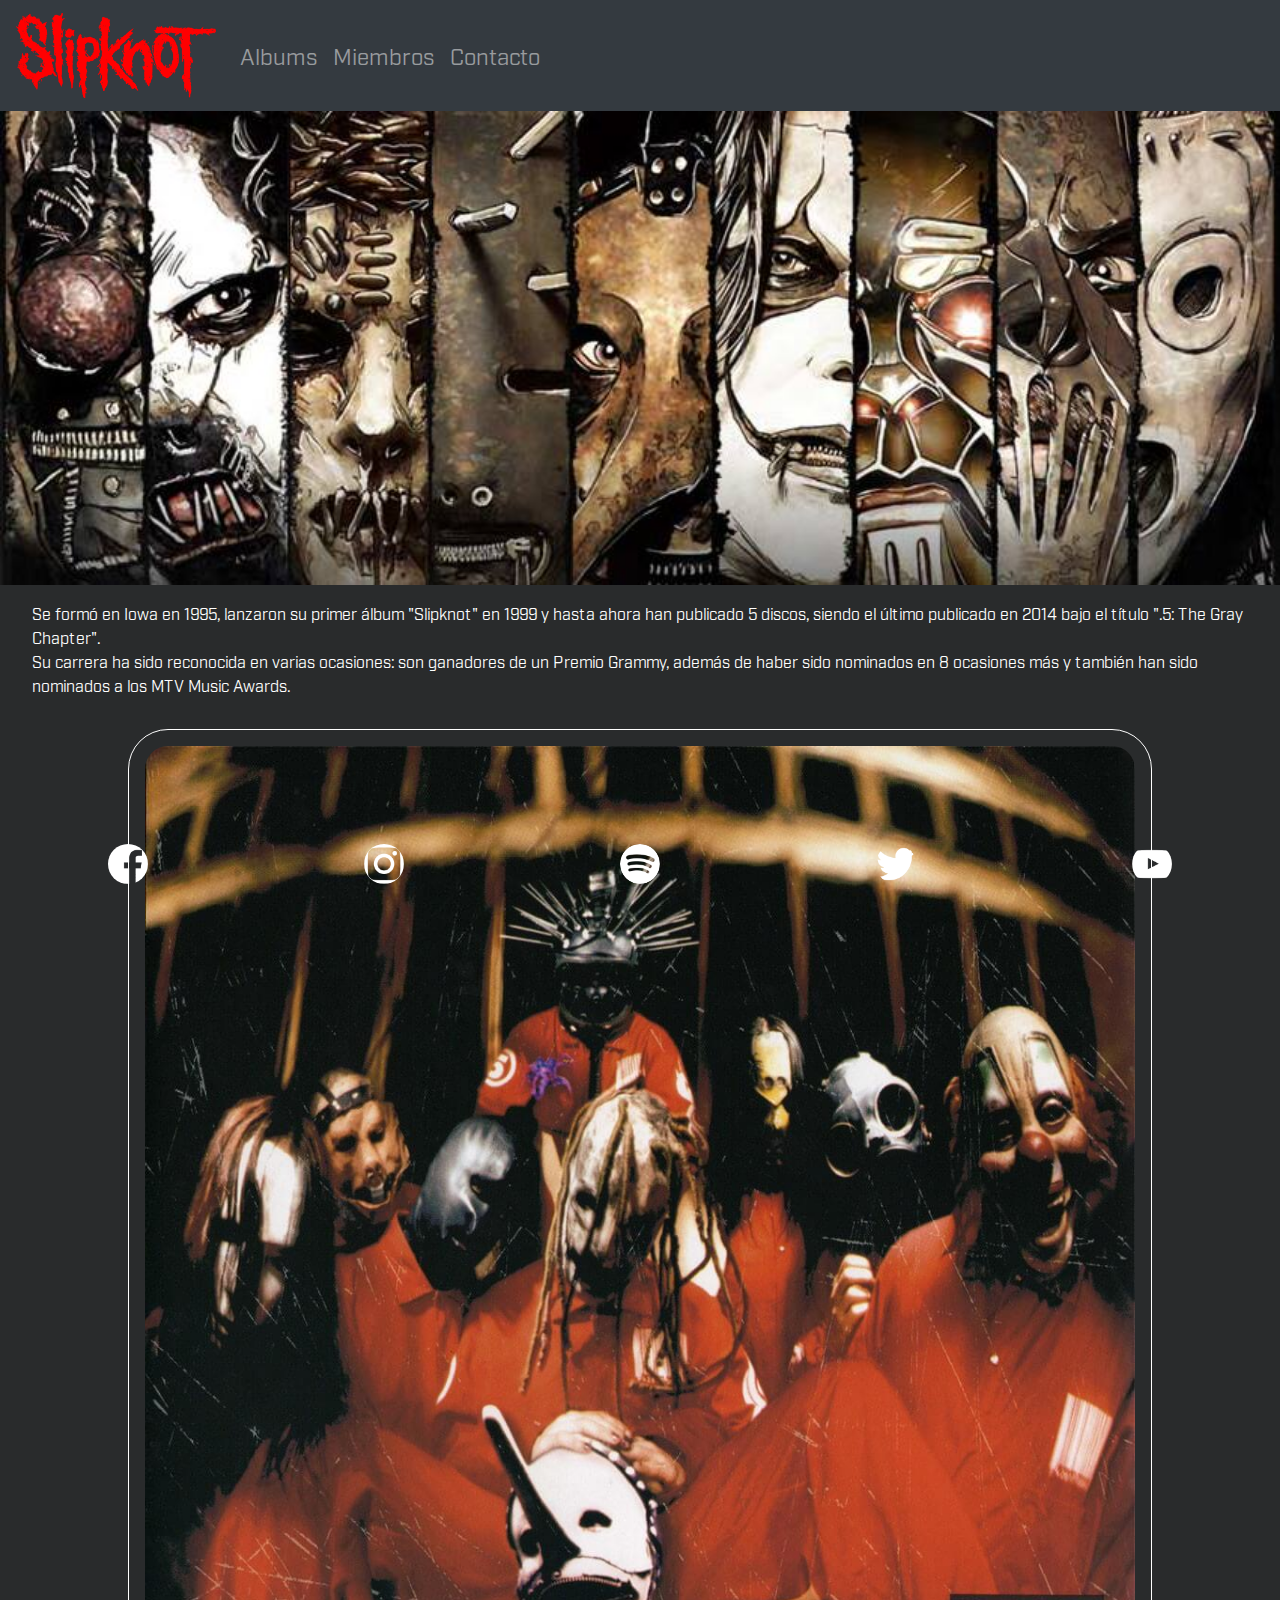
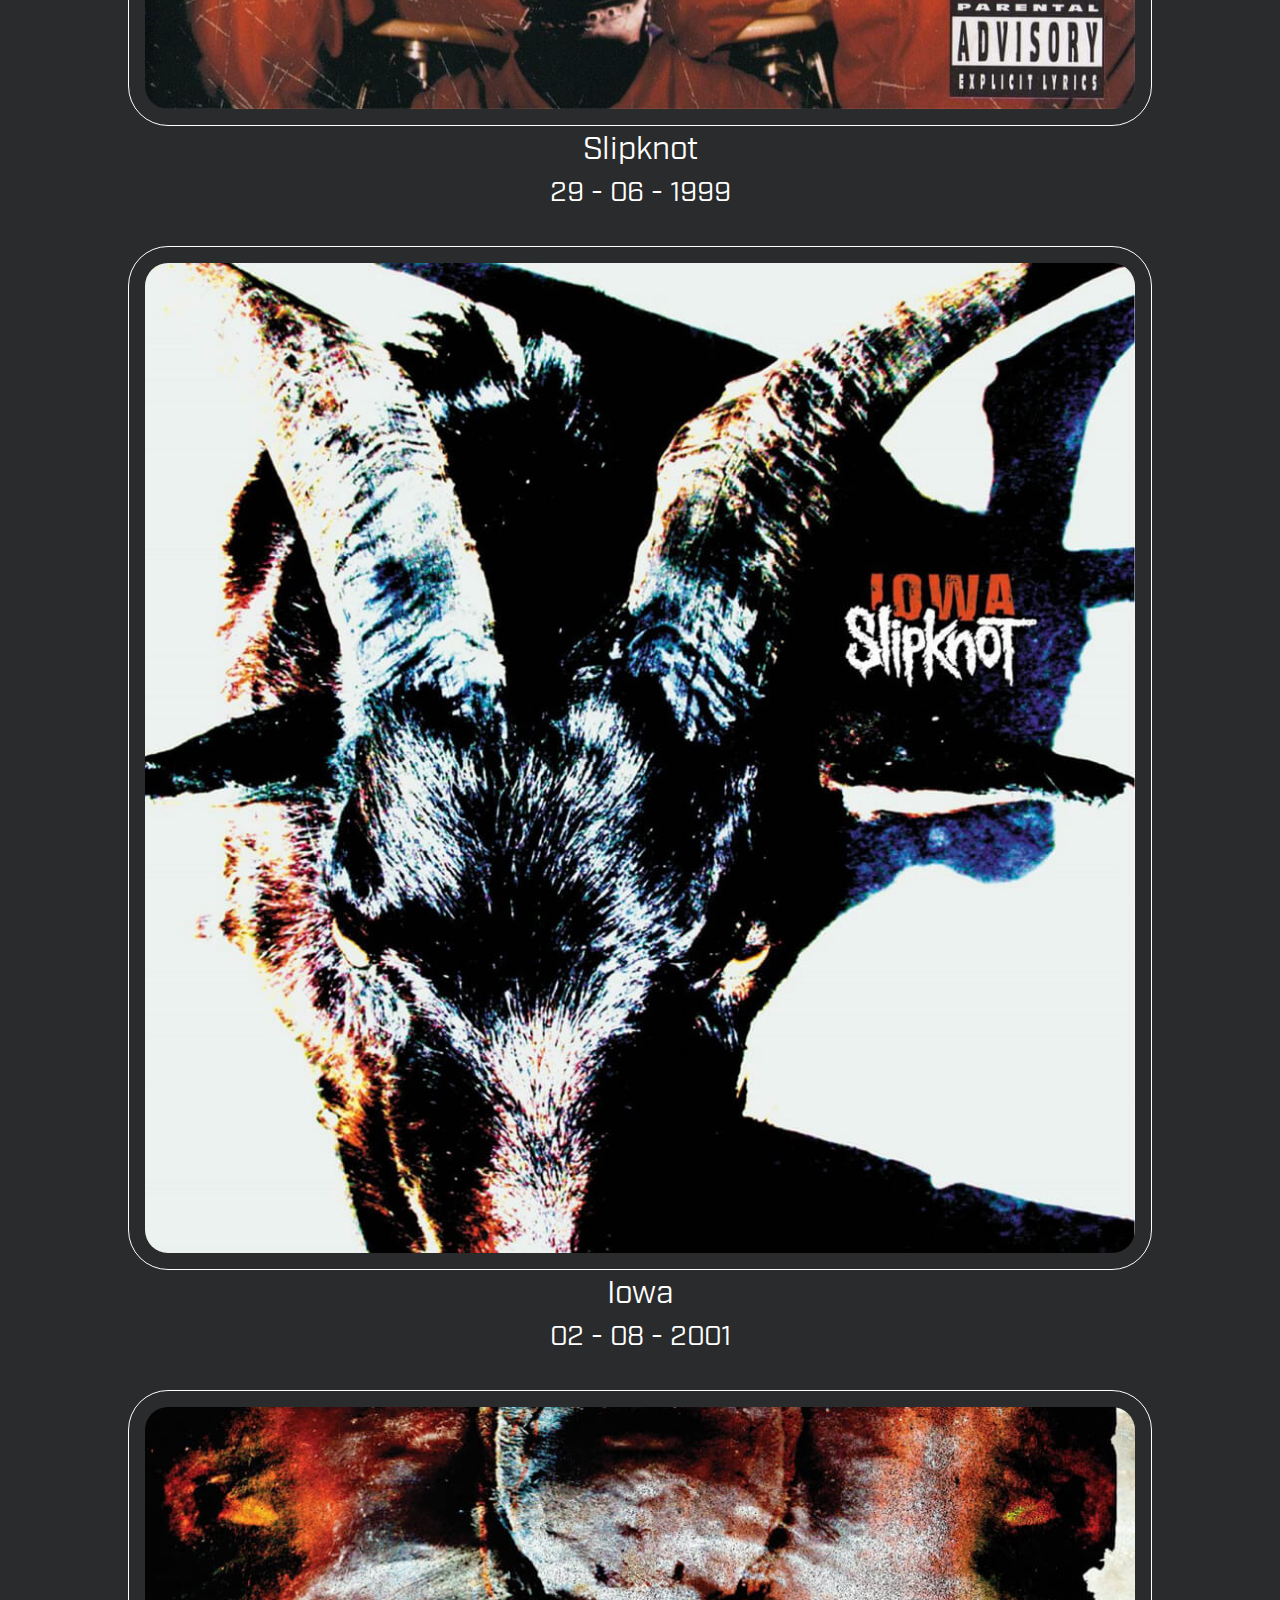
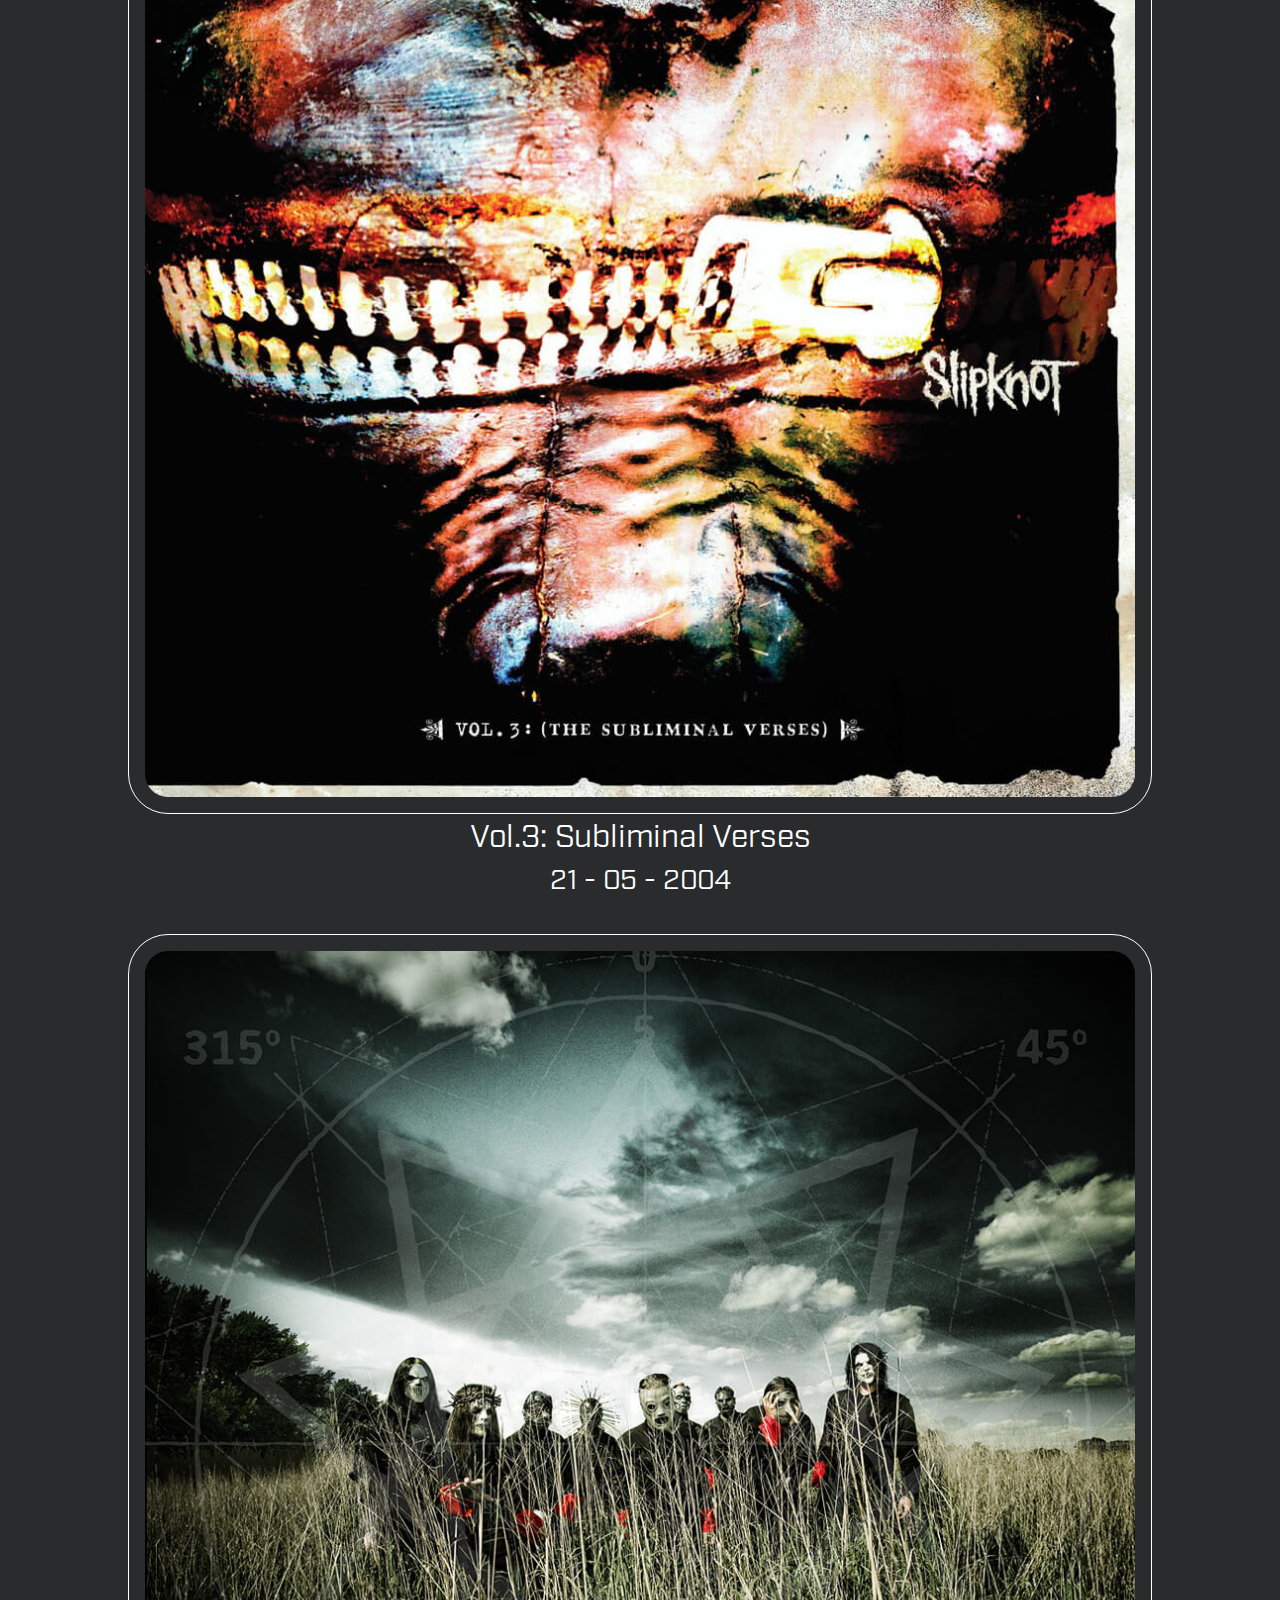
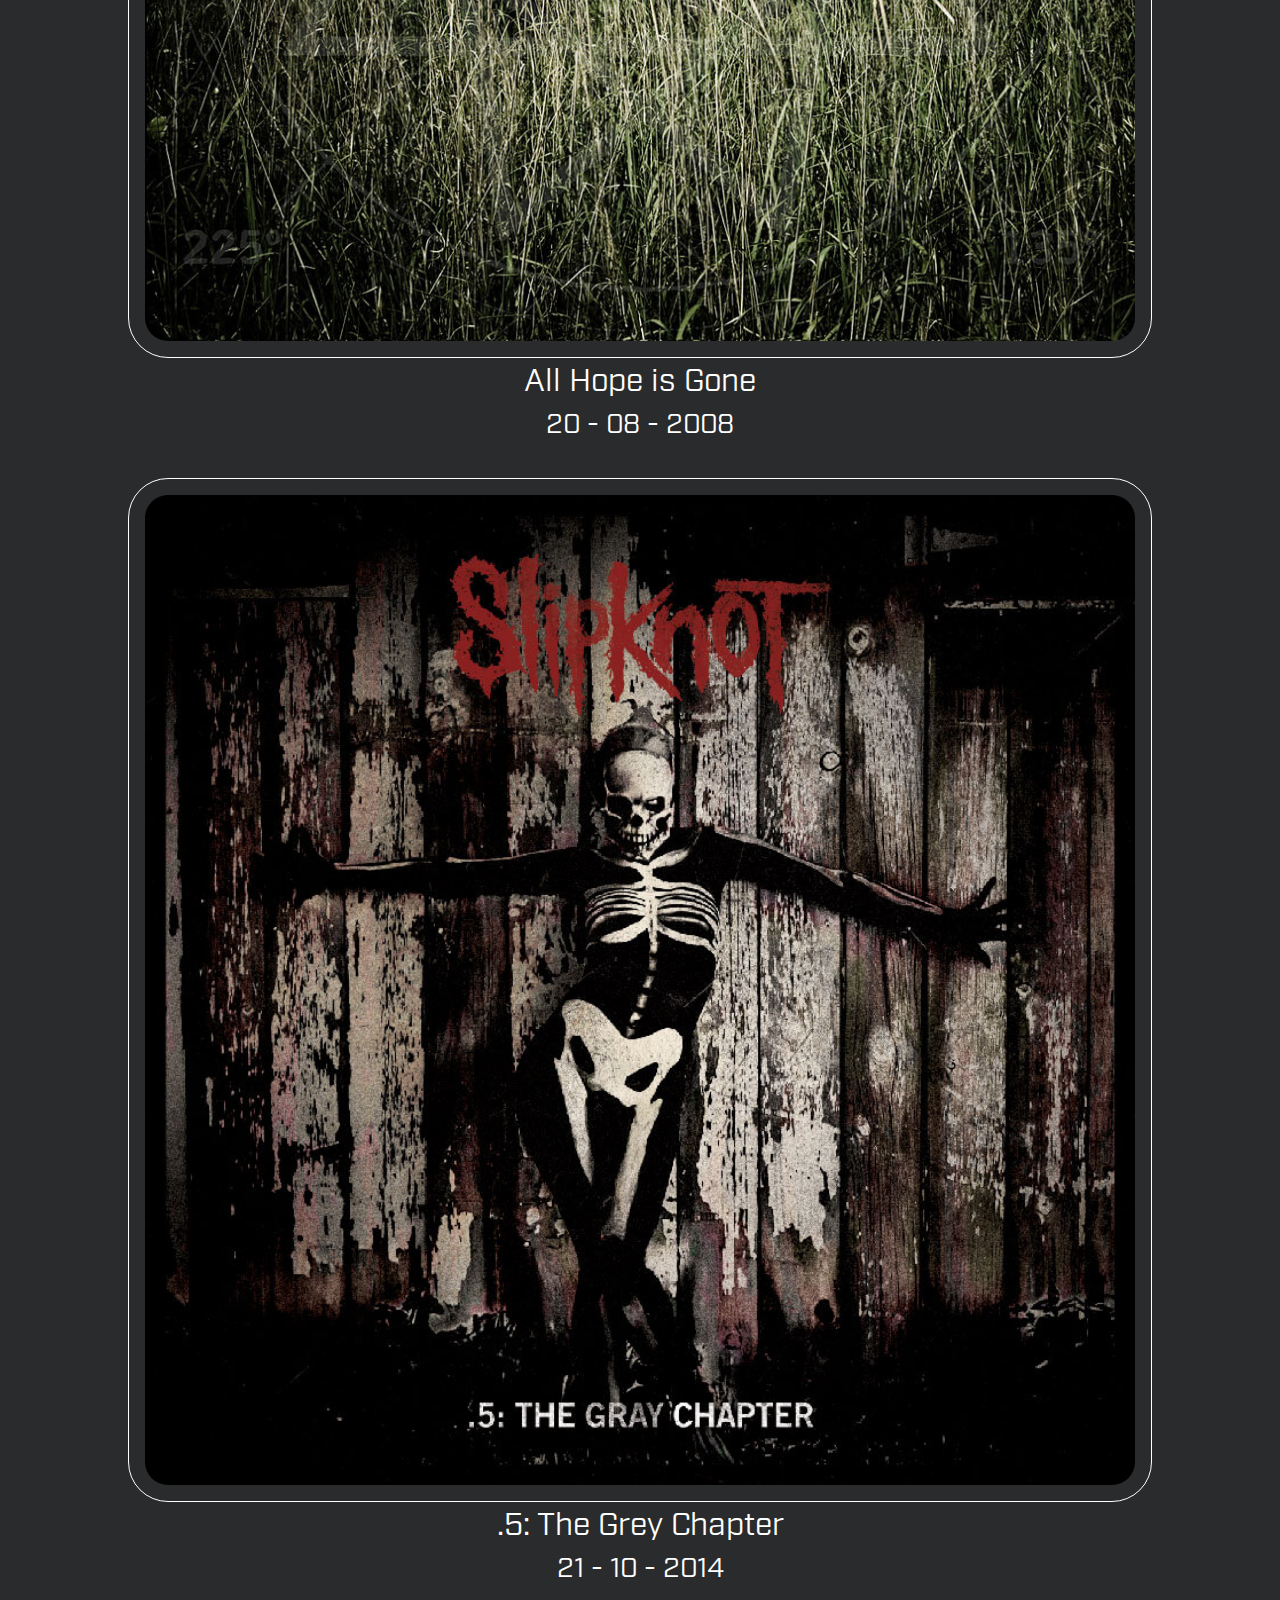
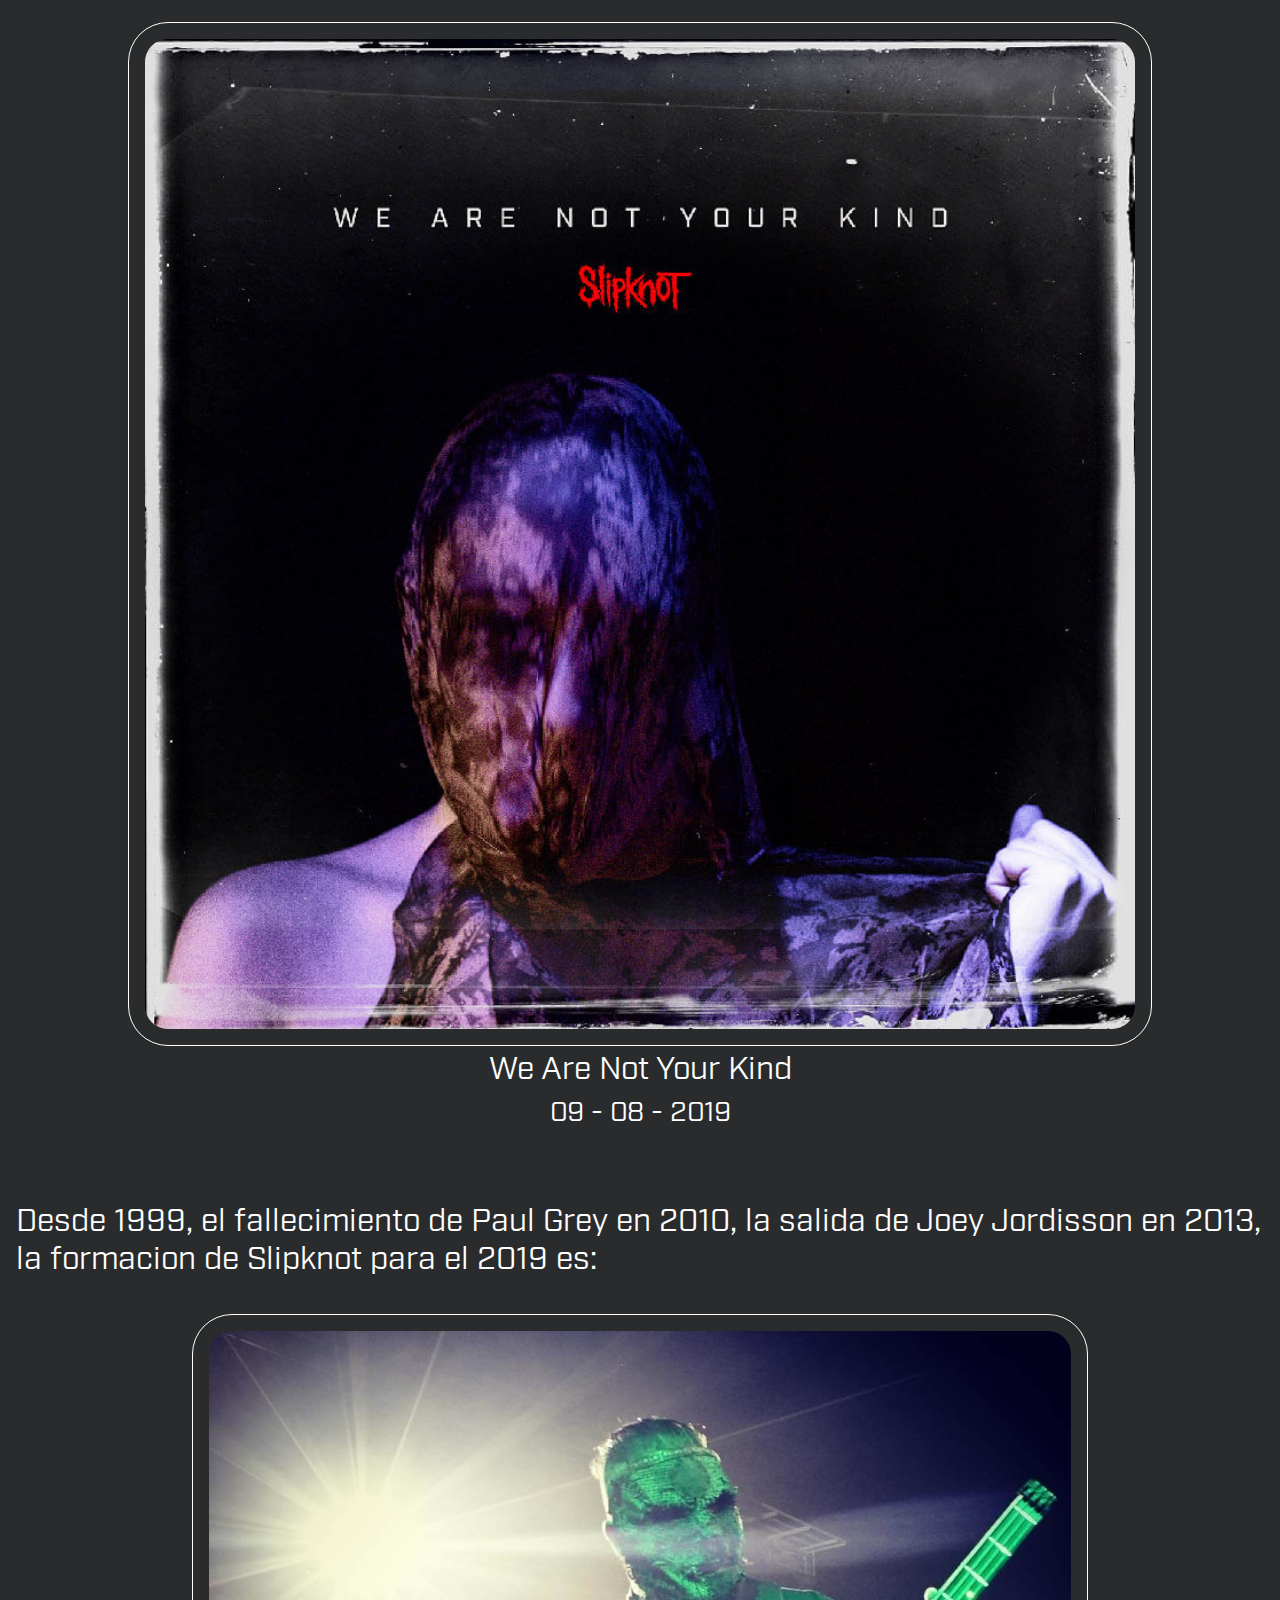
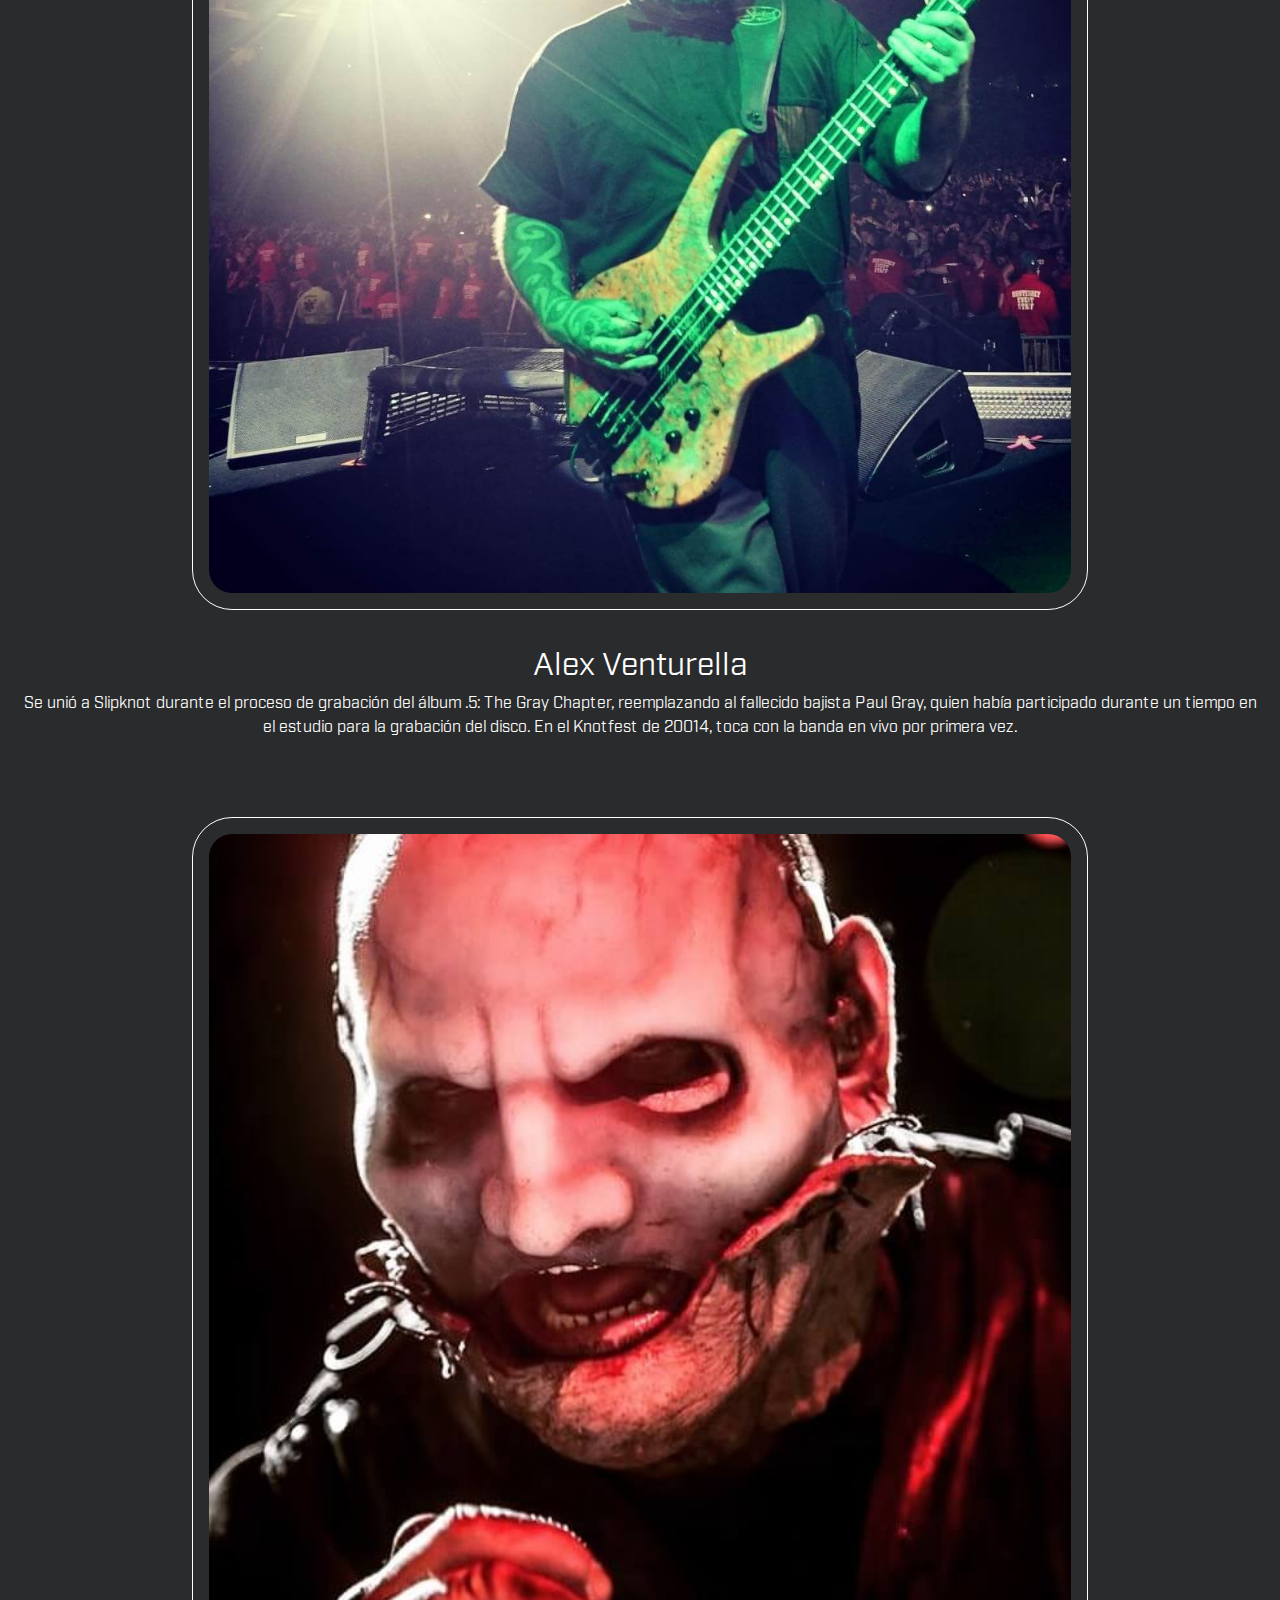
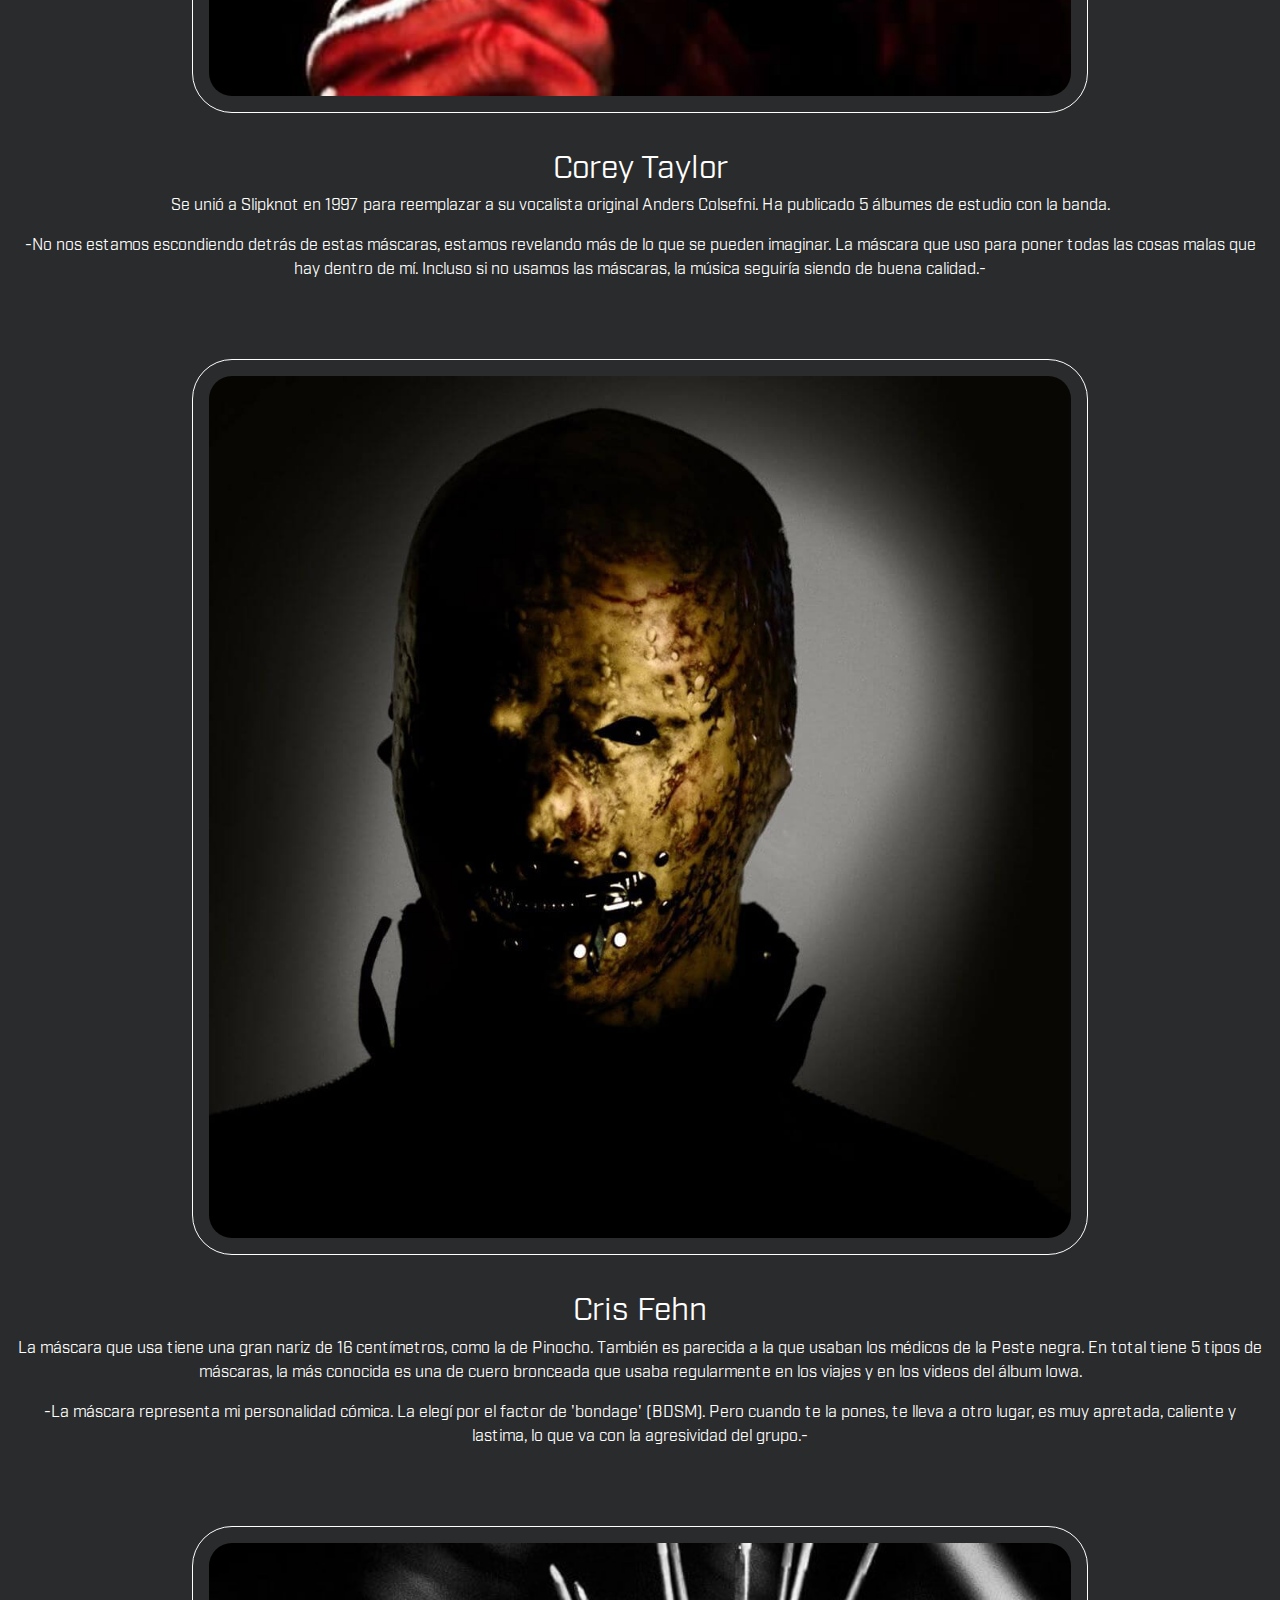
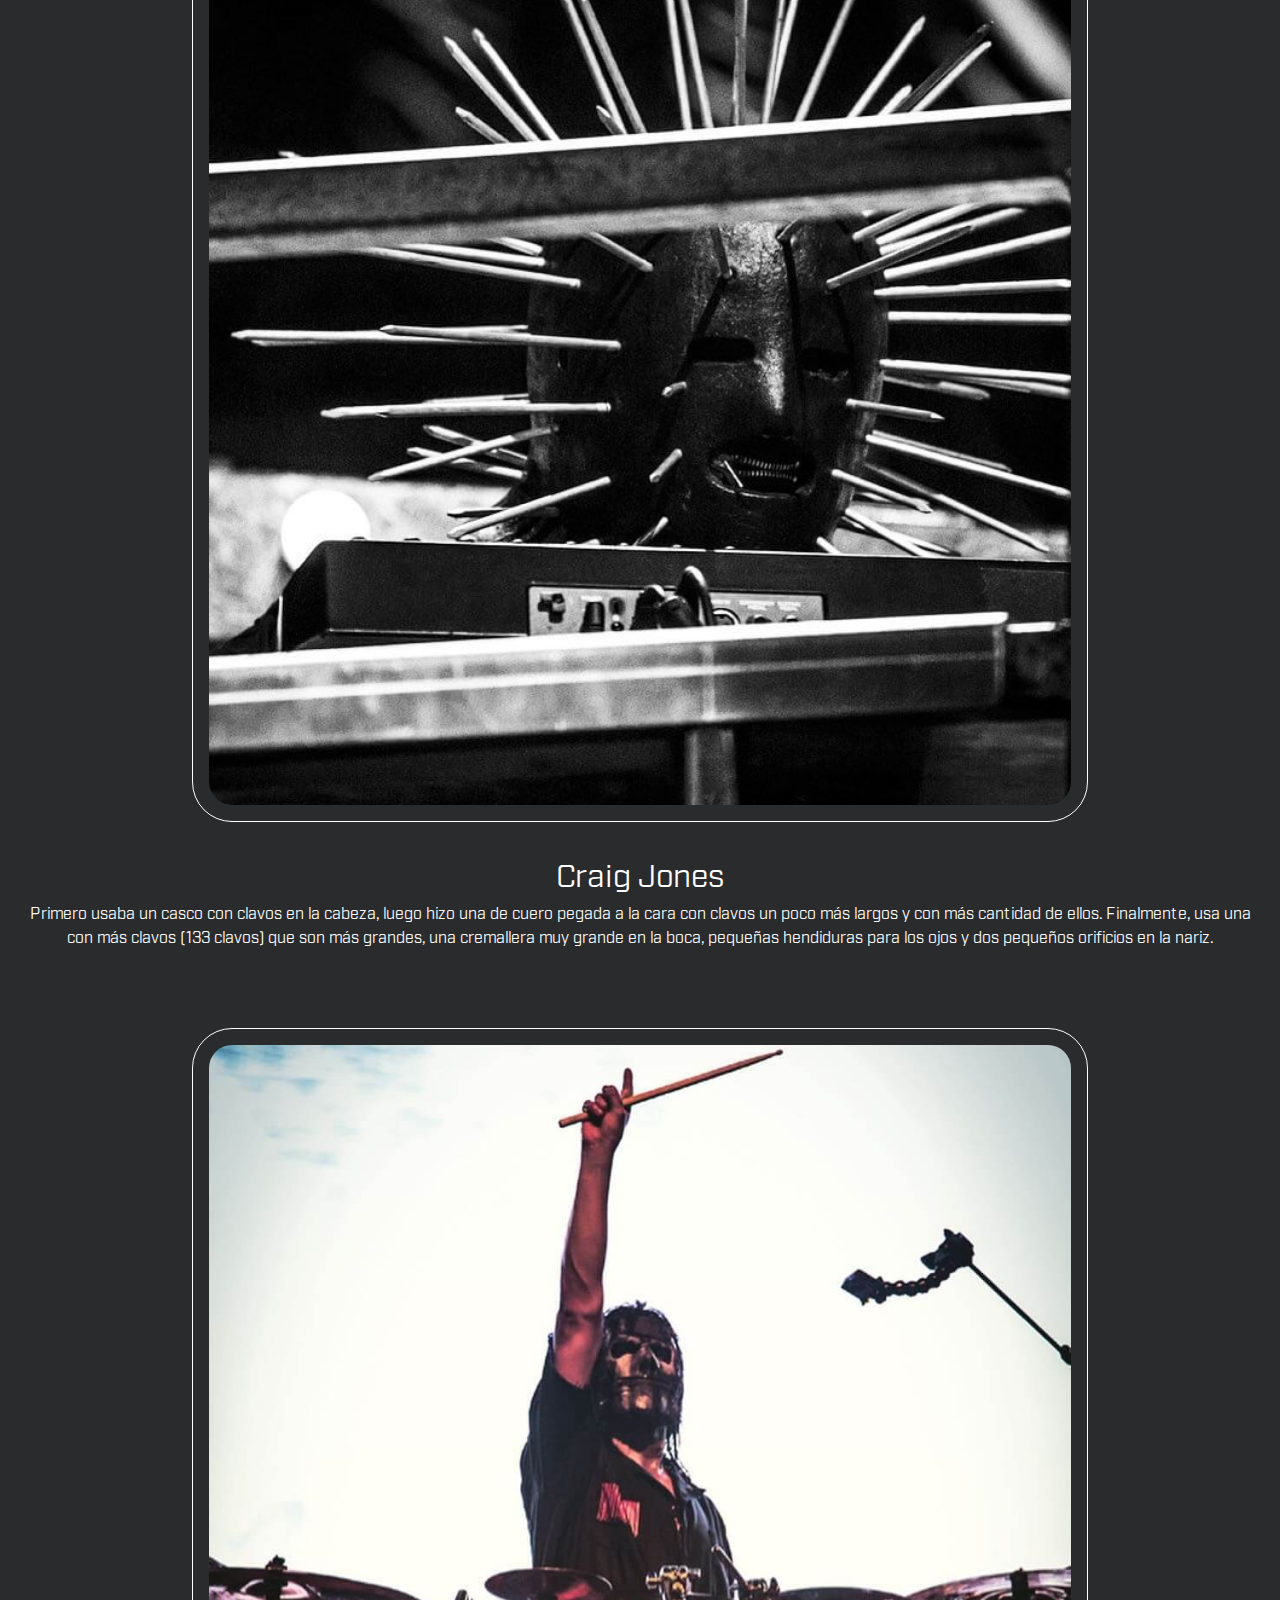
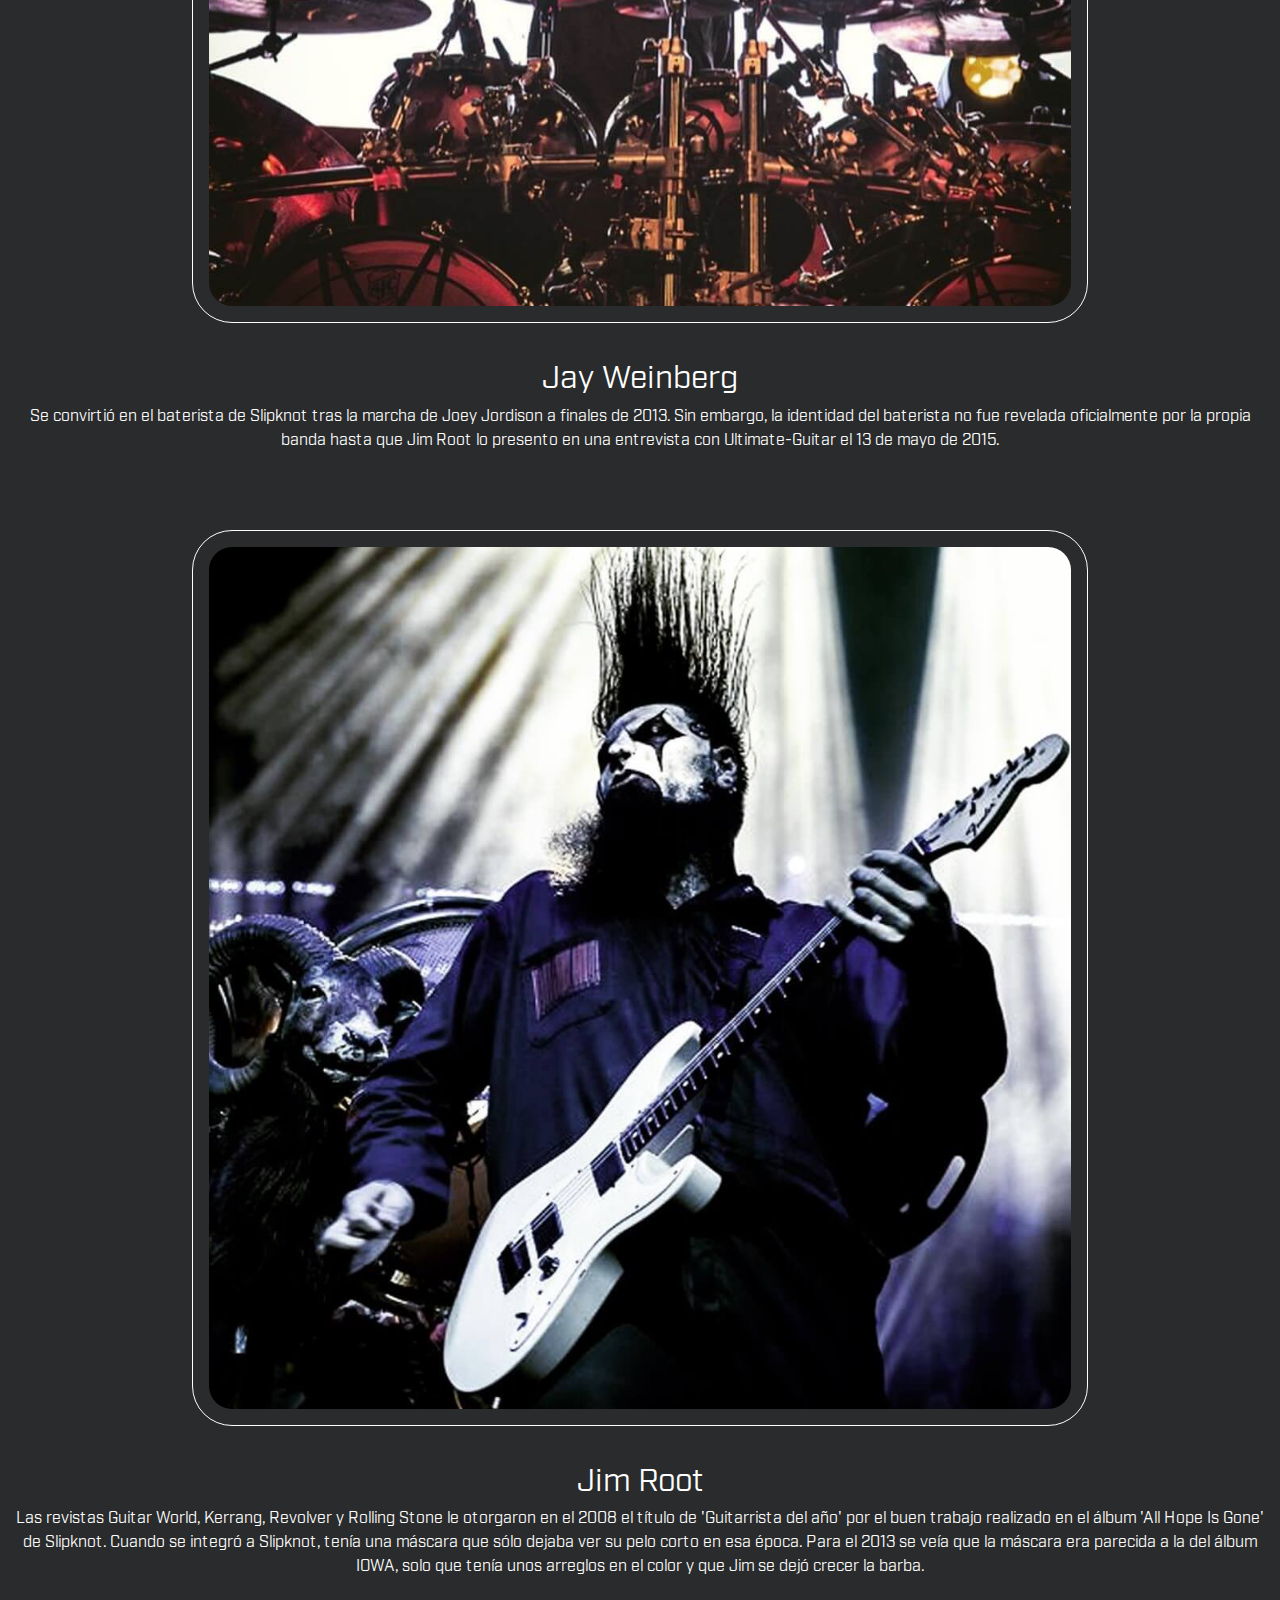
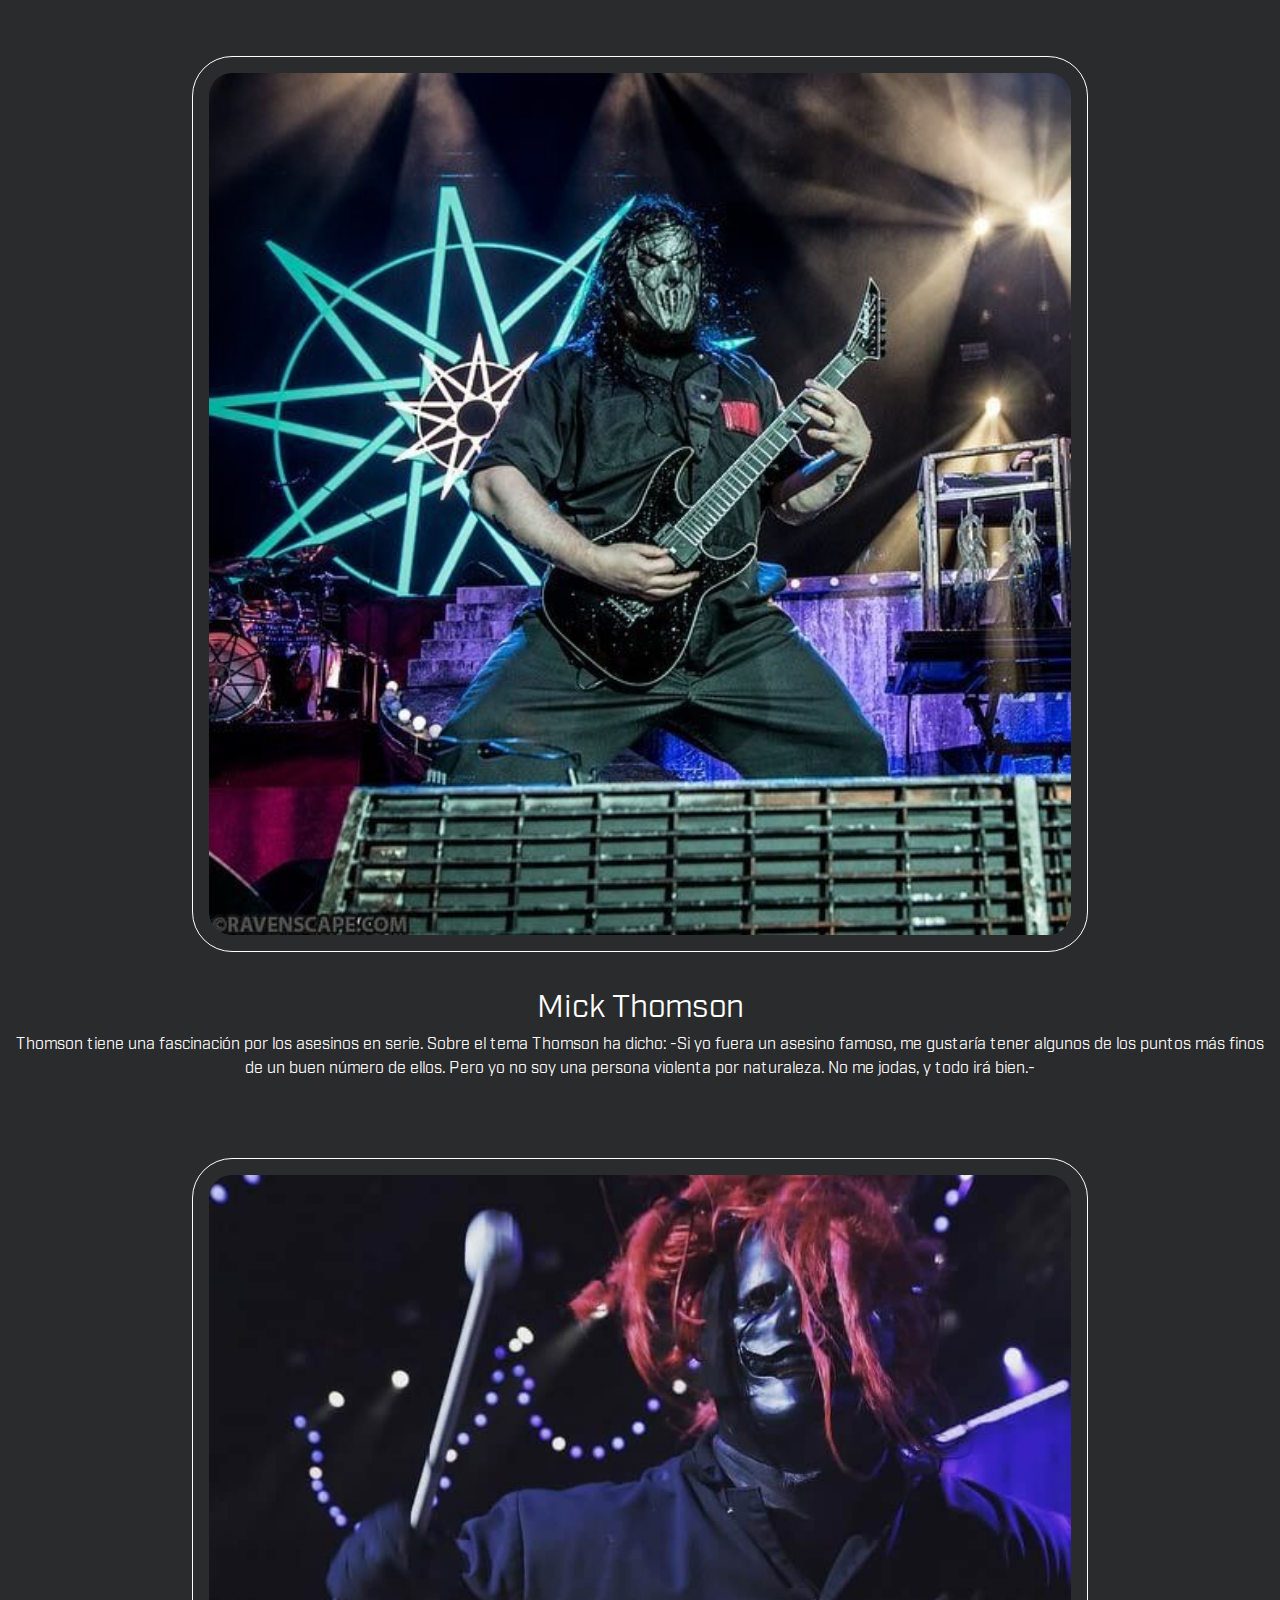
<file: index.html>
<!DOCTYPE html>
<html lang="en">
<head>
    <meta charset="UTF-8">
    <meta name="viewport" content="width=device-width, initial-scale=1.0">
    <meta http-equiv="X-UA-Compatible" content="ie=edge">
    <title>Slipknot</title>
    <link rel="shortcut icon" href="resources/oficial img/favicon.png" type="image/x-icon">
   
    <!-- Bootstrap -->
    <link rel="stylesheet" href="https://stackpath.bootstrapcdn.com/bootstrap/4.3.1/css/bootstrap.min.css" integrity="sha384-ggOyR0iXCbMQv3Xipma34MD+dH/1fQ784/j6cY/iJTQUOhcWr7x9JvoRxT2MZw1T" crossorigin="anonymous">
    <!-- Font -->
    <link href="https://fonts.googleapis.com/css?family=New+Rocker&display=swap" rel="stylesheet">
    <!-- CSS -->
    <link rel="stylesheet" href="normalize.css">
    <link rel="stylesheet" href="scss/styles.css">

</head>
<body>
    <!-- HEADER -->
    <header>
        <!-- nav-bar -->
        <nav class="navbar navbar-expand-lg navbar-dark bg-dark">
            <!-- image -->
            <a class="navbar-brand" href="https://slipknot1.com/" target="_blank">
                <img src="resources/logos/sk-logo-red.0a2db178.png" alt="logo">
            </a>
            <!-- !=image -->
            <button class="navbar-toggler" type="button" data-toggle="collapse" data-target="#navbar" aria-controls="navbarSupportedContent" aria-expanded="false" aria-label="Toggle navigation">
                <span class="navbar-toggler-icon"></span>
            </button>
            <div class="collapse navbar-collapse" id="navbar">
                <ul class="navbar-nav mr-auto">
                    <li class="nav-item">
                        <a class="nav-link" href="#albums">Albums</a>
                    </li>
                    <li class="nav-item">
                        <a class="nav-link" href="#members">Miembros</a>
                    </li>
                    <li class="nav-item">
                        <a class="nav-link" href="#contact">Contacto</a>
                    </li>
                </ul>
            </div>
        </nav>
    </header>
    <!-- !=HEADER -->
    <!-- HERO -->
    <section>
        <div class="container-flex hero">
            <div class="hero-image">
                <img id="hero" src="resources/backgrounds/comprimido/bg0.jpg" alt="">
            </div>
            <div class="hero-text">
                <p>
                    Se formó en Iowa en 1995, lanzaron su primer álbum "Slipknot" en 1999 y hasta ahora han publicado 5 discos, 
                    siendo el último publicado en 2014 bajo el título ".5: The Gray Chapter".
                    <br>
                    Su carrera ha sido reconocida en varias ocasiones: son ganadores de un Premio Grammy, además de haber sido
                    nominados en 8 ocasiones más y también han sido nominados a los MTV Music Awards.
                </p>
            </div>
        </div>
    </section>
    <!-- !=HERO -->
    <!-- ALBUMS -->
    <section id="albums">
        <div class="container-flex">
            <div class="album">
                <div class="album-foto">
                    <img src="resources/albumCover/comprimido/07_slipknot.jpg" alt="slipknot">
                </div>
                <div class="album-text">
                    <h2>Slipknot</h2>
                    <h3>29 - 06 - 1999</h3>
                </div>
            </div>
            <div class="album">
                <div class="album-foto">
                    <img src="resources/albumCover/comprimido/06_Iowa.jpg" alt="">
                </div>
                <div class="album-text">
                    <h2>Iowa</h2>
                    <h3>02 - 08 - 2001</h3>
                </div>
            </div>
            <div class="album">
                <div class="album-foto">
                    <img src="resources/albumCover/comprimido/05_vol3.jpg" alt="">
                </div>
                <div class="album-text">
                    <h2>Vol.3: Subliminal Verses</h2>
                    <h3>21 - 05 - 2004</h3>
                </div>
            </div>
            <div class="album">
                <div class="album-foto">
                    <img src="resources/albumCover/comprimido/04_ahig.jpg" alt="">
                </div>
                <div class="album-text">
                    <h2>All Hope is Gone</h2>
                    <h3>20 - 08 - 2008</h3>
                </div>
            </div>
            <div class="album">
                <div class="album-foto">
                    <img src="resources/albumCover/comprimido/03_5-the-gray-chapter.jpg" alt="">
                </div>
                <div class="album-text">
                    <h2>.5: The Grey Chapter</h2>
                    <h3>21 - 10 - 2014</h3>
                </div>
            </div>
            <div class="album">
                <div class="album-foto">
                    <img src="resources/albumCover/comprimido/01_Slipknot_WANYK.jpg" alt="">
                </div>
                <div class="album-text">
                    <h2>We Are Not Your Kind</h2>
                    <h3>09 - 08 - 2019</h3>
                </div>
            </div>
        </div>
    </section>
    <!-- !=ALBUMS -->
    <!-- MIEMBROS -->
    <section id="members">
        <div class="container-flex">
            <div class="artista-texto">
                <h2>
                    Desde 1999, el fallecimiento de Paul Grey en 2010, la salida de Joey Jordisson en 2013, la formacion de Slipknot para el 2019 es:
                </h2>
            </div>
        </div>
        <div class="container-flex">
            <div class="artista">
                <div class="artista-foto">
                    <img src="resources/bandMembers/comprimido/alex-venturella-2.jpg" alt="">
                </div>
                <div class="artista-texto">
                    <h2>Alex Venturella</h2>
                    <p>
                        Se unió a Slipknot durante el proceso de grabación del álbum .5: The Gray Chapter, reemplazando al fallecido bajista 
                        Paul Gray, quien había participado durante un tiempo en el estudio para la grabación del disco. 
                        En el Knotfest de 20014, toca con la banda en vivo por primera vez.    
                    </p>
                </div>
            </div>
            <div class="artista">
                <div class="artista-foto">
                    <img src="resources/bandMembers/comprimido/corey-taylor.jpg" alt="">
                </div>
                <div class="artista-texto">
                    <h2>Corey Taylor</h2>
                    <p>
                        Se unió a Slipknot en 1997 para reemplazar a su vocalista original Anders Colsefni. Ha publicado 5 álbumes de estudio
                        con la banda.
                    </p>
                    <p><span>
                        -No nos estamos escondiendo detrás de estas máscaras, estamos revelando más de lo que se pueden imaginar. 
                        La máscara que uso para poner todas las cosas malas que hay dentro de mí. Incluso si no usamos las máscaras, 
                        la música seguiría siendo de buena calidad.-                        
                    </span></p>
                </div>
            </div>
            <div class="artista">
                <div class="artista-foto">
                    <img src="resources/bandMembers/comprimido/chris-fehn-perfil.jpg" alt="">
                </div>
                <div class="artista-texto">
                    <h2>Cris Fehn</h2>
                    <p>
                        La máscara que usa tiene una gran nariz de 16 centímetros, como la de Pinocho. También es parecida a la que usaban 
                        los médicos de la Peste negra. En total tiene 5 tipos de máscaras, la más conocida es una de cuero bronceada que 
                        usaba regularmente en los viajes y en los videos del álbum Iowa.
                        </p>
                    <p><span>
                        -La máscara representa mi personalidad cómica. La elegí por el factor de 'bondage' (BDSM). 
                        Pero cuando te la pones, te lleva a otro lugar, es muy apretada, caliente y lastima, lo que va con la agresividad 
                        del grupo.-                         
                    </span></p>
                </div>
            </div>
            <div class="artista">
                <div class="artista-foto">
                    <img src="resources/bandMembers/comprimido/craig-jones.jpg" alt="">
                </div>
                <div class="artista-texto">
                    <h2>Craig Jones</h2>
                    <p>
                        Primero usaba un casco con clavos en la cabeza, luego hizo una de cuero pegada a la cara con clavos un poco más largos y con más cantidad de ellos.
                        Finalmente, usa una con más clavos (133 clavos) que son más grandes, una cremallera muy grande en la boca, 
                        pequeñas hendiduras para los ojos y dos pequeños orificios en la nariz.
                    </p>
                </div>
            </div>
            <div class="artista">
                <div class="artista-foto">
                    <img src="resources/bandMembers/comprimido/jay-weinberg.jpg" alt="">
                </div>
                <div class="artista-texto">
                    <h2>Jay Weinberg</h2>
                    <p>
                        Se convirtió en el baterista de Slipknot tras la marcha de Joey Jordison a finales de 2013. 
                        Sin embargo, la identidad del baterista no fue revelada oficialmente por la propia banda hasta que Jim Root 
                        lo presento en una entrevista con Ultimate-Guitar el 13 de mayo de 2015.
                    </p>
                </div>
            </div>
            <div class="artista">
                <div class="artista-foto">
                    <img src="resources/bandMembers/comprimido/jim-root-1.jpg" alt="">
                </div>
                <div class="artista-texto">
                    <h2>Jim Root</h2>
                    <p>     
                        Las revistas Guitar World, Kerrang, Revolver y Rolling Stone le otorgaron en el 2008 el título de
                        'Guitarrista del año' por el buen trabajo realizado en el álbum 'All Hope Is Gone' de Slipknot.
                        Cuando se integró a Slipknot, tenía una máscara que sólo dejaba ver su pelo corto en esa época. Para el 2013 
                        se veía que la máscara era parecida a la del álbum IOWA, solo que tenía unos arreglos en el color y que 
                        Jim se dejó crecer la barba.
                    </p>
                </div>
            </div>
            <div class="artista">
                <div class="artista-foto">
                    <img src="resources/bandMembers/comprimido/mick-thompson.jpg" alt="">
                </div>
                <div class="artista-texto">
                    <h2>Mick Thomson</h2>
                    <p>
                        Thomson tiene una fascinación por los asesinos en serie. Sobre el tema Thomson ha dicho: 
                        <span>
                            -Si yo fuera un asesino famoso, me gustaría tener algunos de los puntos más finos de un buen número de ellos. 
                            Pero yo no soy una persona violenta por naturaleza. No me jodas, y todo irá bien.-
                        </span>
                    </p>
                </div>
            </div>
            <div class="artista">
                <div class="artista-foto">
                    <img src="resources/bandMembers/comprimido/shawn-crahan-2.jpg" alt="">
                </div>
                <div class="artista-texto">
                    <h2>Shawn Crahan</h2>
                    <p>                      
                        Es uno de los percusionistas y corista de la banda, ademas de ser fundador de la misma. A su vez, es el miembro más 
                        longevo del grupo. Durante los conciertos es uno de los más activos y se ha fracturado varias partes del cuerpo.
                        Es denominado por la banda y los fans como 'Clown' o 'Numero 6'.
                    </p>
                </div>
            </div>
            <div class="artista">
                <div class="artista-foto">
                    <img src="resources/bandMembers/comprimido/sid-wilson-2.jpg" alt="">
                </div>
                <div class="artista-texto">
                    <h2>Sid Wilson</h2>
                    <p> 
                        Durante los conciertos es muy activo y muchas veces salta desde el escenario hasta el público, quienes se desesperan
                        por llevarlo. Además siempre es visto peleando en el escenario con Shawn Crahan, además de prenderse 
                        fuego el mismo en algunas presentaciones.
                        En el DVD Voliminal: Inside the Nine, dijo que en el futuro, dejaría de hacer tantas acrobacias, 
                        por temor a ser detenido o acusado de intento de suicidio, por prenderse fuego.
                    </p>
                </div>
            </div>
        </div>
    </section>
    <!-- !=MIEMBROS -->
    <!-- VIDEO -->
    <section>
        <div class="container-flex">
            <iframe width="560" height="315" src="https://www.youtube.com/embed/qw2LU1yS7aw?controls=0" frameborder="0" allow="accelerometer; autoplay; encrypted-media; gyroscope; picture-in-picture" allowfullscreen></iframe>
        </div>
    </section>
    <!-- !=VIDEO -->
    <!-- FORMULARIO DE CONTACTO-->
    <section id="contact">
        <form>
            <h2>newsletter</h2>
            <div class="form-group">
                <label for="name">Nombre</label>
                <input type="text" class="form-control" id="name" placeholder="Ingrese un nombre">
            </div>
            <div class="form-group">
                <label for="lastName">Apellido</label>
                <input type="text" class="form-control" id="lastName" placeholder="Ingrese un apellido">
            </div>
            <div class="form-group">
                <label for="email">Email</label>
                <input type="email" class="form-control" id="email" placeholder="Ingrese un email de contacto">
            </div>
            <button type="submit" role="button" class="btn btn-lg btn-outline-light">Enviar</button>
            <button type="reset" role="button" class="btn btn-lg btn-outline-light">Reiniciar</button>
        </form>
    </section>
    <!-- !=FORMULARIO DE CONTACTO -->
    <!-- FOOTER -->
    <footer>
        <div class="social-media fixed-bottom">
            <a href="https://www.facebook.com/slipknot/" target="_blank"><img src="resources/png/facebook.png" alt="facebook"></a>
            <a href="https://www.instagram.com/slipknot/" target="_blank"><img src="resources/png/instagram.png" alt="instragram"></a>
            <a href="https://open.spotify.com/artist/05fG473iIaoy82BF1aGhL8" target="_blank"><img src="resources/png/spotify.png" alt="spotify"></a>
            <a href="https://twitter.com/slipknot" target="_blank"><img src="resources/png/twitter.png" alt="twitter"></a>
            <a href="https://www.youtube.com/channel/UCOJZ1tna8yj8mAEITPkHNCQ" target="_blank"><img src="resources/png/youtube.png" alt="youtube"></a>
        </div>
    </footer>
    <!-- !=FOOTER -->
    <!-- Bootstrap -->
    <script src="https://code.jquery.com/jquery-3.3.1.slim.min.js" integrity="sha384-q8i/X+965DzO0rT7abK41JStQIAqVgRVzpbzo5smXKp4YfRvH+8abtTE1Pi6jizo" crossorigin="anonymous"></script>
    <script src="https://cdnjs.cloudflare.com/ajax/libs/popper.js/1.14.7/umd/popper.min.js" integrity="sha384-UO2eT0CpHqdSJQ6hJty5KVphtPhzWj9WO1clHTMGa3JDZwrnQq4sF86dIHNDz0W1" crossorigin="anonymous"></script>
    <script src="https://stackpath.bootstrapcdn.com/bootstrap/4.3.1/js/bootstrap.min.js" integrity="sha384-JjSmVgyd0p3pXB1rRibZUAYoIIy6OrQ6VrjIEaFf/nJGzIxFDsf4x0xIM+B07jRM" crossorigin="anonymous"></script>
</body>
</html>
</file>
<file: scss/styles.css>
@font-face {
  font-family: 'Heavy';
  src: url("/resources/tipografia/Industry-Book.woff2") format("woff2");
}

body {
  font-family: 'Heavy', cursive;
  background-color: #292b2c;
  color: white;
}

body a {
  color: white;
  text-decoration: none;
}

.hero img {
  width: 100%;
}

.container-flex {
  display: -webkit-box;
  display: -ms-flexbox;
  display: flex;
  -ms-flex-wrap: wrap;
      flex-wrap: wrap;
  -webkit-box-pack: center;
      -ms-flex-pack: center;
          justify-content: center;
  -webkit-box-align: center;
      -ms-flex-align: center;
          align-items: center;
  width: 100%;
}

@media (min-width: 320px) {
  .navbar-brand img {
    width: 200px;
  }
  .navbar-collapse {
    text-align: center;
    font-size: 1.4em;
  }
  .hero .hero-image {
    width: 100%;
  }
  .hero .hero-text {
    padding: 1em 2em;
    width: 100%;
  }
  .album {
    width: 100%;
    text-align: center;
    margin-bottom: 2em;
  }
  .album img {
    padding: 1em;
    border-radius: 40px;
    max-width: 80%;
    border: solid white .4px;
  }
  .artista-texto {
    margin: 1em 0;
    width: 100%;
    padding: 1em;
  }
  .artista {
    width: 100%;
    text-align: center;
    margin-bottom: 2em;
  }
  .artista img {
    padding: 1em;
    border-radius: 40px;
    max-width: 70%;
    border: solid white .4px;
  }
  form {
    margin: 50px;
    margin-bottom: 80px;
    text-align: center;
  }
  form h2 {
    text-transform: uppercase;
  }
  form input {
    text-align: center;
  }
  form button {
    color: white;
    margin: 0 20px;
  }
  .social-media {
    display: -webkit-box;
    display: -ms-flexbox;
    display: flex;
    -ms-flex-pack: distribute;
        justify-content: space-around;
    width: 100%;
    padding-bottom: 1em;
  }
  .social-media img {
    width: 40px;
    border-radius: 50%;
  }
  img {
    width: 100%;
  }
}
/*# sourceMappingURL=styles.css.map */
</file>
